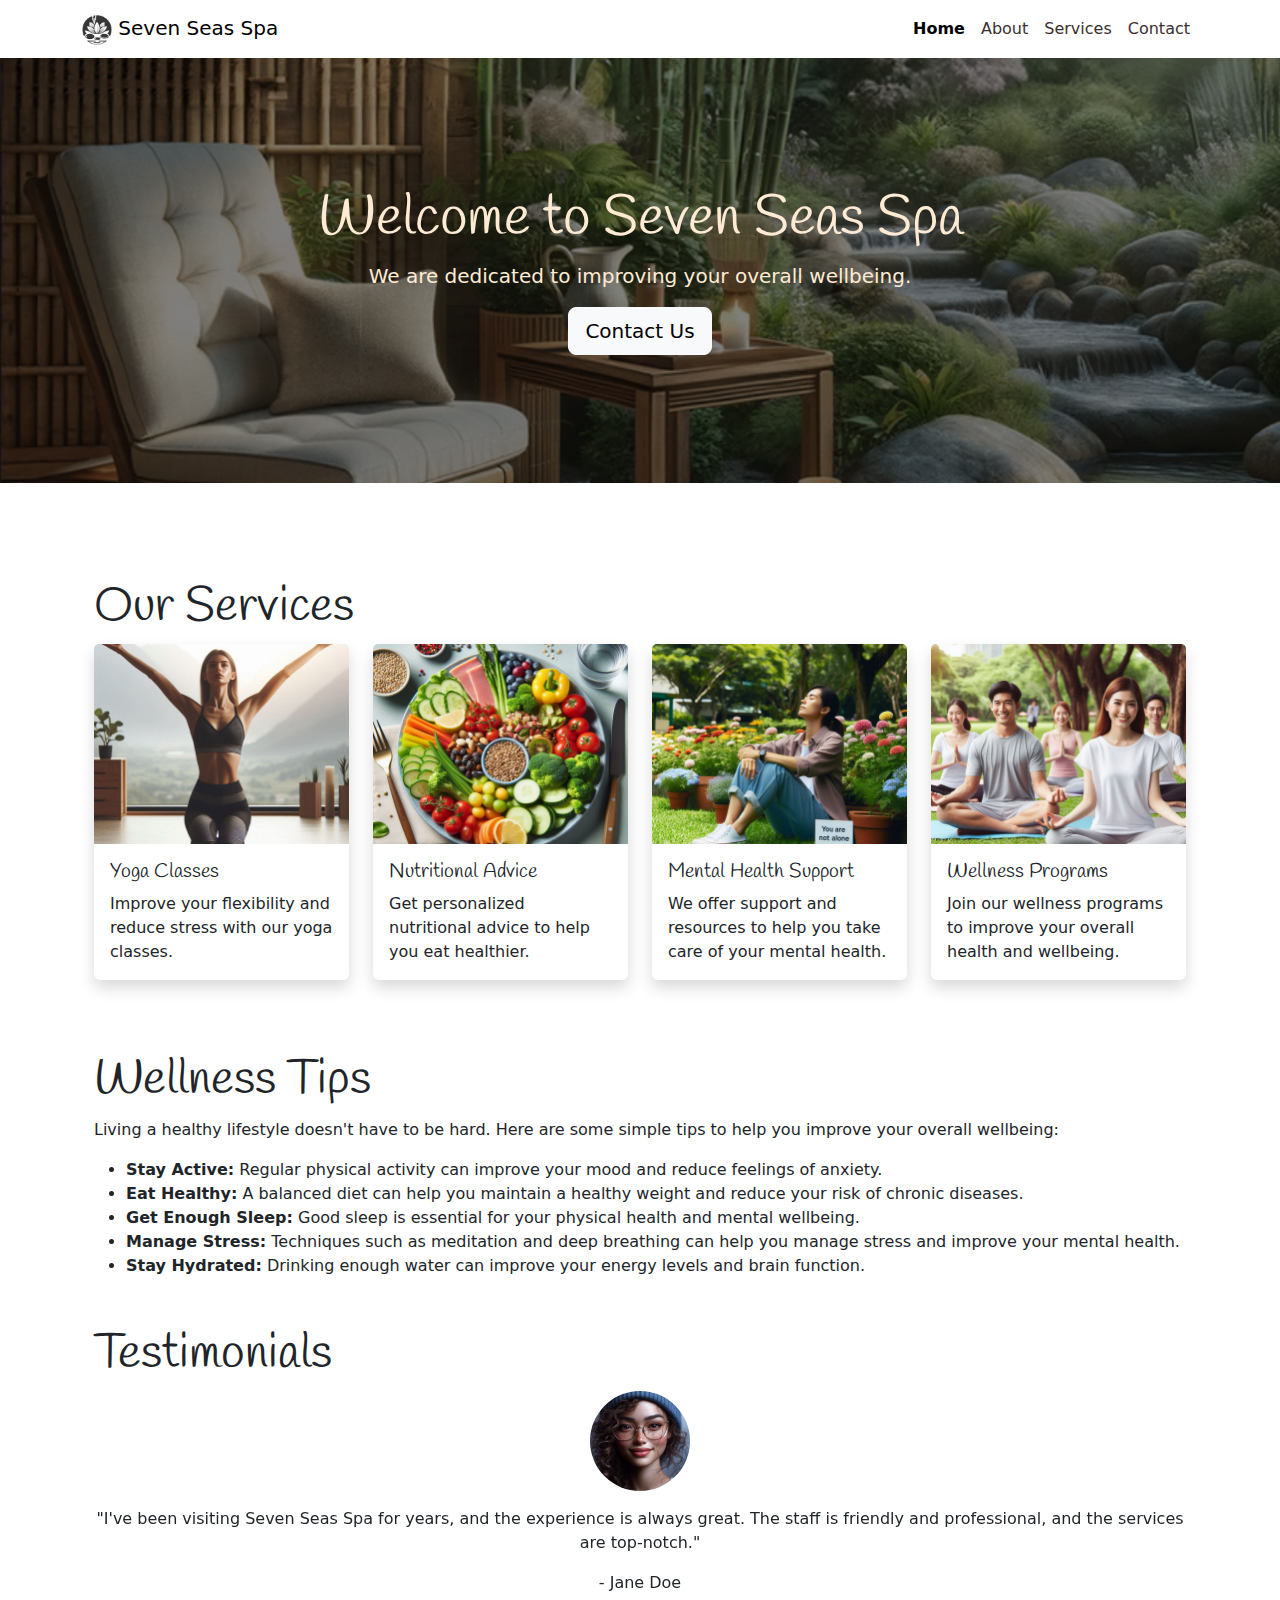
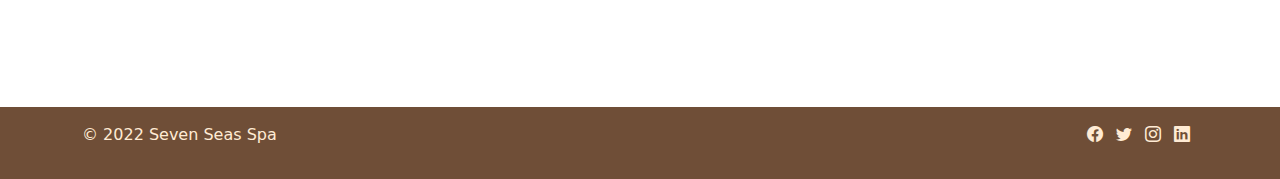
<file: index.html>
<!DOCTYPE html>
<html lang="en">

<head>
    <meta charset="UTF-8">
    <meta name="viewport" content="width=device-width, initial-scale=1.0">
    <link href="https://cdn.jsdelivr.net/npm/bootstrap@5.3.3/dist/css/bootstrap.min.css" rel="stylesheet"
        integrity="sha384-QWTKZyjpPEjISv5WaRU9OFeRpok6YctnYmDr5pNlyT2bRjXh0JMhjY6hW+ALEwIH" crossorigin="anonymous">
    <link rel="stylesheet" href="https://cdn.jsdelivr.net/npm/bootstrap-icons@1.11.3/font/bootstrap-icons.min.css">
    <link href="https://fonts.googleapis.com/css2?family=Handlee&display=swap" rel="stylesheet">
    
    <title>Seven Seas Spa</title>

<link rel="stylesheet" href="assets/css/style.css">
    
</head>

<body>
    <!-- Navigation Bar -->
    <nav class="navbar navbar-expand-lg navbar-light bg-white navbar-custom">
        <div class="container">
            <a class="navbar-brand" href="#">
                <img src="assets/images/logo.png" alt="Logo" width="30" height="30">
                Seven Seas Spa
            </a>
            <button class="navbar-toggler" type="button" data-bs-toggle="collapse" data-bs-target="#navbarNav"
                aria-controls="navbarNav" aria-expanded="false" aria-label="Toggle navigation">
                <span class="navbar-toggler-icon"></span>
            </button>
            <div class="collapse navbar-collapse" id="navbarNav">
                <ul class="navbar-nav ms-auto">
                    <li class="nav-item">
                        <a class="nav-link active" aria-current="page" href="index.html">Home</a>
                    </li>
                    <li class="nav-item">
                        <a class="nav-link" href="about.html">About</a>
                    </li>
                    <li class="nav-item">
                        <a class="nav-link" href="services.html">Services</a>
                    </li>
                    <li class="nav-item">
                        <a class="nav-link" href="contact.html">Contact</a>
                    </li>
                </ul>
            </div>
        </div>
    </nav>

    <!-- Hero Section -->
    <header class="hero text-center" id="mainContent">
        <div class="container">
            <h1 class="display-4">
                <span class="hero-part-1">Welcome to</span>
                <span class="hero-part-2">Seven Seas Spa</span>
            </h1>
            <p class="lead">We are dedicated to improving your overall wellbeing.</p>
            <a href="contact.html" class="btn btn-light btn-lg" role="button" tabindex="0">Contact Us</a>
        </div>
    </header>


    <!-- Main Section -->
    <main class="container my-5">
        <div class="container">
            <!-- Services Overview -->
            <section class="my-5">
                <h2 class="display-5">Our Services</h2>
                <div class="row">
                    <div class="col-lg-3 col-md-6 mb-4 d-flex align-items-stretch">
                        <div class="card shadow" tabindex="0">
                            <img src="assets/images/yoga.png" alt="Yoga Class" class="card-img-top">
                            <div class="card-body">
                                <h5 class="card-title">Yoga Classes</h5>
                                <p class="card-text">Improve your flexibility and reduce stress with our yoga classes.
                                </p>
                            </div>
                        </div>
                    </div>
                    <div class="col-lg-3 col-md-6 mb-4 d-flex align-items-stretch">
                        <div class="card shadow" tabindex="0">
                            <img src="assets/images/nutrition.png" alt="Nutritional Advice" class="card-img-top">
                            <div class="card-body">
                                <h5 class="card-title">Nutritional Advice</h5>
                                <p class="card-text">Get personalized nutritional advice to help you eat healthier.</p>
                            </div>
                        </div>
                    </div>
                    <div class="col-lg-3 col-md-6 mb-4 d-flex align-items-stretch">
                        <div class="card shadow" tabindex="0">
                            <img src="assets/images/mental_health.png" class="card-img-top" alt="Mental Health">
                            <div class="card-body">
                                <h5 class="card-title">Mental Health Support</h5>
                                <p class="card-text">We offer support and resources to help you take care of your mental
                                    health.</p>
                            </div>
                        </div>
                    </div>
                    <div class="col-lg-3 col-md-6 mb-4 d-flex align-items-stretch">
                        <div class="card shadow" tabindex="0">
                            <img src="assets/images/wellness.png" class="card-img-top" alt="Wellness Programs">
                            <div class="card-body">
                                <h5 class="card-title">Wellness Programs</h5>
                                <p class="card-text">Join our wellness programs to improve your overall health and
                                    wellbeing.</p>
                            </div>
                        </div>
                    </div>
                </div>
            </section>
            <!-- Wellness Tips Section -->
            <section class="my-5">
                <h2 class="display-5">Wellness Tips</h2>
                <p>Living a healthy lifestyle doesn't have to be hard. Here are some simple tips to help you improve
                    your
                    overall wellbeing:</p>
                <ul>
                    <li><strong>Stay Active:</strong> Regular physical activity can improve your mood and reduce
                        feelings of
                        anxiety.</li>
                    <li><strong>Eat Healthy:</strong> A balanced diet can help you maintain a healthy weight and reduce
                        your
                        risk of chronic diseases.</li>
                    <li><strong>Get Enough Sleep:</strong> Good sleep is essential for your physical health and mental
                        wellbeing.</li>
                    <li><strong>Manage Stress:</strong> Techniques such as meditation and deep breathing can help you
                        manage
                        stress and improve your mental health.</li>
                    <li><strong>Stay Hydrated:</strong> Drinking enough water can improve your energy levels and brain
                        function.</li>
                </ul>
            </section>
            <!-- Testimonial Section -->
            <section class="my-5">
                <h2 class="display-5">Testimonials</h2>
                <div id="testimonialCarousel" class="carousel slide" data-bs-ride="carousel" role="region"
                    aria-label="Testimonials" tabindex="0">
                    <div class="carousel-inner">
                        <div class="carousel-item active">
                            <div class="testimonial text-center">
                                <img src="assets/images/testimonial1.png" alt="Profile Picture of Jane Doe"
                                    class="rounded-circle mb-3 testimonial-image">
                                <p>"I&apos;ve been visiting Seven Seas Spa for years, and the experience is always
                                    great. The
                                    staff is friendly and professional, and the services are top-notch."</p>
                                <p>- Jane Doe</p>
                            </div>
                        </div>
                        <div class="carousel-item">
                            <div class="testimonial text-center">
                                <img src="assets/images/testimonial2.png" alt="Profile Picture of John Smith"
                                    class="rounded-circle mb-3 testimonial-image">
                                <p>"The wellness programs at Seven Seas Spa have helped me improve my overall health and
                                    wellbeing. I highly recommend them."</p>
                                <p>- John Smith</p>
                            </div>
                        </div>
                        <div class="carousel-item">
                            <div class="testimonial text-center">
                                <img src="assets/images/testimonial3.png" alt="Profile Picture of Emilty Johnson"
                                    class="rounded-circle mb-3 testimonial-image">
                                <p>"The spa treatments at Seven Seas Spa are the best I've ever had. I always leave
                                    feeling refreshed and rejuvenated."</p>
                                <p>- Emily Johnson</p>
                            </div>
                        </div>
                        <div class="carousel-item">
                            <div class="testimonial text-center">
                                <img src="assets/images/testimonial4.png" alt="Profile Picture of Micheal Brown"
                                    class="rounded-circle mb-3 testimonial-image">
                                <p>"I love the relaxing atmosphere at Seven Seas Spa. It's the perfect place to unwind
                                    after a long week."</p>
                                <p>- Michael Brown</p>
                            </div>
                        </div>
                    </div>
                    <button class="carousel-control-prev" type="button" data-bs-target="#testimonialCarousel"
                        data-bs-slide="prev">
                        <span class="carousel-control-prev-icon" aria-hidden="true"></span>
                        <span class="visually-hidden">Previous</span>
                    </button>
                    <button class="carousel-control-next" type="button" data-bs-target="#testimonialCarousel"
                        data-bs-slide="next">
                        <span class="carousel-control-next-icon" aria-hidden="true"></span>
                        <span class="visually-hidden">Next</span>
                    </button>
                </div>
            </section>
        </div>
    </main>

    <!-- Footer -->
    <footer class="footer text-center text-lg-start py-3 mt-auto">
        <div class="container">
            <div class="row">
                <div class="col-md-6 text-md-start mb-3 mb-md-0">
                    <p>© 2022 Seven Seas Spa</p>
                </div>
                <div class="col-md-6 text-md-end">
                    <a href="https://www.facebook.com/Code.InstituteIRL/" target="_blank" rel="noopener noreferrer"
                        aria-label="Visit our Facebook page" class="me-2"><i class="bi bi-facebook"></i></a>
                    <a href="https://x.com/codeinstitute" target="_blank" rel="noopener noreferrer"
                        aria-label="Follow us on Twitter" class="me-2"><i class="bi bi-twitter"></i></a>
                    <a href="https://www.instagram.com/codeinstitute/" target="_blank" rel="noopener noreferrer"
                        aria-label="Follow us on Instagram" class="me-2"><i class="bi bi-instagram"></i></a>
                    <a href="https://www.linkedin.com/school/code-institute/" target="_blank" rel="noopener noreferrer"
                        aria-label="Connect with us on LinkedIn" class="me-2"><i class="bi bi-linkedin"></i></a>
                </div>
            </div>
        </div>
    </footer>

    <script src="https://cdn.jsdelivr.net/npm/bootstrap@5.3.3/dist/js/bootstrap.bundle.min.js"
        integrity="sha384-YvpcrYf0tY3lHB60NNkmXc5s9fDVZLESaAA55NDzOxhy9GkcIdslK1eN7N6jIeHz"
        crossorigin="anonymous"></script>

</body>

</html>
</file>
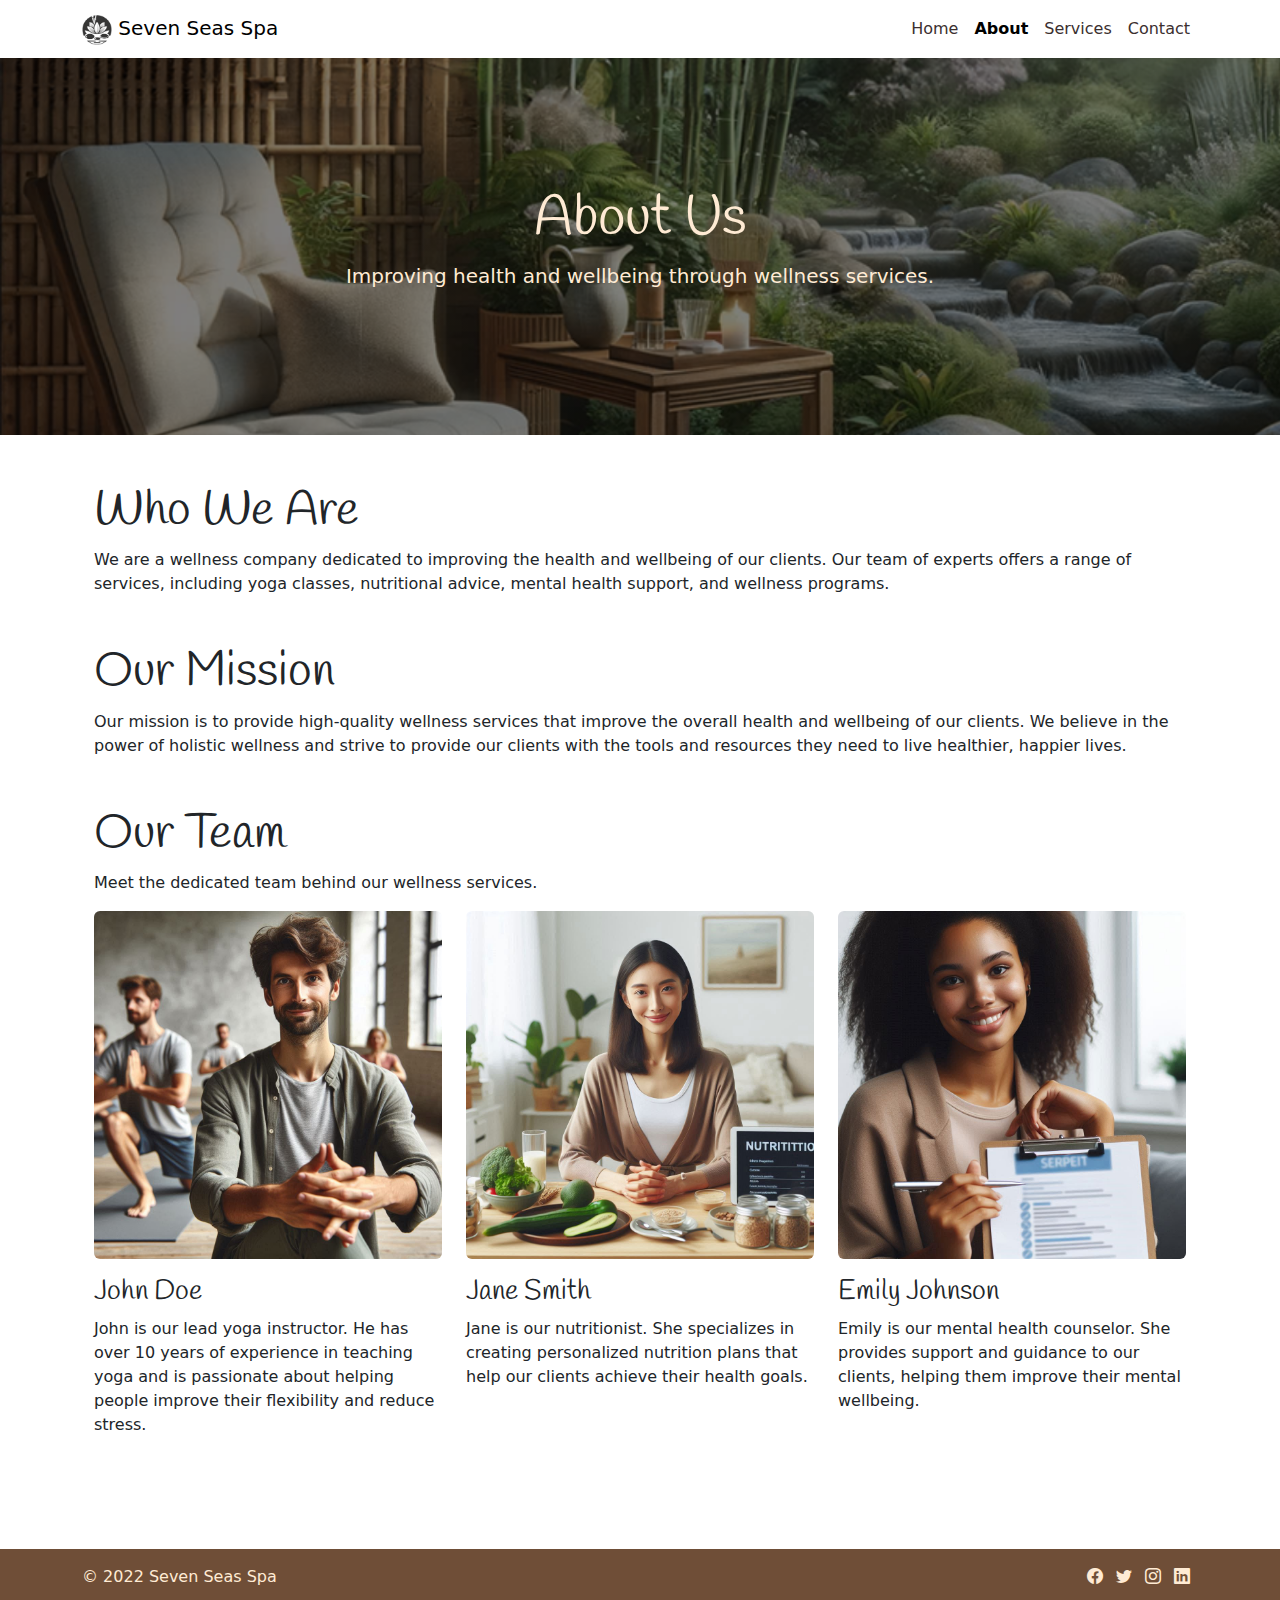
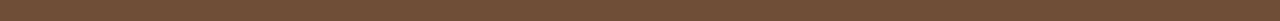
<file: about.html>
<!DOCTYPE html>
<html lang="en">

<head>
    <meta charset="UTF-8">
    <meta name="viewport" content="width=device-width, initial-scale=1.0">
    <link href="https://cdn.jsdelivr.net/npm/bootstrap@5.3.3/dist/css/bootstrap.min.css" rel="stylesheet"
        integrity="sha384-QWTKZyjpPEjISv5WaRU9OFeRpok6YctnYmDr5pNlyT2bRjXh0JMhjY6hW+ALEwIH" crossorigin="anonymous">
    <link rel="stylesheet" href="https://cdn.jsdelivr.net/npm/bootstrap-icons@1.11.3/font/bootstrap-icons.min.css">
    <link href="https://fonts.googleapis.com/css2?family=Handlee&display=swap" rel="stylesheet">
   
    <title>Seven Seas Spa</title>

    <link rel="stylesheet" href="assets/css/style.css">
</head>

<body>
    <!-- Navigation Bar -->
    <nav class="navbar navbar-expand-lg navbar-light bg-white navbar-custom">
        <div class="container">
            <a class="navbar-brand" href="#">
                <img src="assets/images/logo.png" alt="Logo" width="30" height="30">
                Seven Seas Spa
            </a>
            <button class="navbar-toggler" type="button" data-bs-toggle="collapse" data-bs-target="#navbarNav"
                aria-controls="navbarNav" aria-expanded="false" aria-label="Toggle navigation">
                <span class="navbar-toggler-icon"></span>
            </button>
            <div class="collapse navbar-collapse" id="navbarNav">
                <ul class="navbar-nav ms-auto">
                    <li class="nav-item">
                        <a class="nav-link" aria-current="page" href="index.html">Home</a>
                    </li>
                    <li class="nav-item">
                        <a class="nav-link active" href="about.html">About</a>
                    </li>
                    <li class="nav-item">
                        <a class="nav-link" href="services.html">Services</a>
                    </li>
                    <li class="nav-item">
                        <a class="nav-link" href="contact.html">Contact</a>
                    </li>
                </ul>
            </div>
        </div>
    </nav>

    <!-- Hero Section -->
    <header class="hero text-center" id="mainContent">
        <div class="container">
            <h1 class="display-4">About Us</h1>
            <p class="lead">Improving health and wellbeing through wellness services.</p>
        </div>
    </header>

    <!-- Main Section -->
    <main class="container my-5">
        <div class="container">
            <h2 class="display-5">Who We Are</h2>
            <p>We are a wellness company dedicated to improving the health and wellbeing of our clients. Our team of
                experts offers a range of services, including yoga classes, nutritional advice, mental health support,
                and wellness programs.</p>

            <!-- About Us Section -->
            <section class="my-5">
                <h2 class="display-5">Our Mission</h2>
                <p>Our mission is to provide high-quality wellness services that improve the overall health and
                    wellbeing of our clients. We believe in the power of holistic wellness and strive to provide our
                    clients with the tools and resources they need to live healthier, happier lives.</p>
            </section>

            <!-- Our Team Section -->
            <section class="my-5">
                <h2 class="display-5">Our Team</h2>
                <p>Meet the dedicated team behind our wellness services.</p>

                <div class="row">
                    <div class="col-md-4">
                        <img src="./assets/images/john_doe.png" alt="John Doe" class="img-fluid rounded mb-3">
                        <h3>John Doe</h3>
                        <p>John is our lead yoga instructor. He has over 10 years of experience in teaching yoga and is
                            passionate about helping people improve their flexibility and reduce stress.</p>
                    </div>
                    <div class="col-md-4">
                        <img src="./assets/images/jane_smith.png" alt="Jane Smith" class="img-fluid rounded mb-3">
                        <h3>Jane Smith</h3>
                        <p>Jane is our nutritionist. She specializes in creating personalized nutrition plans that help
                            our clients achieve their health goals.</p>
                    </div>
                    <div class="col-md-4">
                        <img src="./assets/images/emily_johnson.png" alt="Emily Johnson" class="img-fluid rounded mb-3">
                        <h3>Emily Johnson</h3>
                        <p>Emily is our mental health counselor. She provides support and guidance to our clients,
                            helping them improve their mental wellbeing.</p>
                    </div>
                </div>
            </section>
        </div>
    </main>

    <!-- Footer -->
    <footer class="footer text-center text-lg-start py-3 mt-auto">
        <div class="container">
            <div class="row">
                <div class="col-md-6 text-md-start mb-3 mb-md-0">
                    <p>© 2022 Seven Seas Spa</p>
                </div>
                <div class="col-md-6 text-md-end">
                    <a href="https://www.facebook.com/Code.InstituteIRL/" target="_blank" rel="noopener noreferrer"
                        aria-label="Visit our Facebook page" class="me-2"><i class="bi bi-facebook"></i></a>
                    <a href="https://x.com/codeinstitute" target="_blank" rel="noopener noreferrer"
                        aria-label="Follow us on Twitter" class="me-2"><i class="bi bi-twitter"></i></a>
                    <a href="https://www.instagram.com/codeinstitute/" target="_blank" rel="noopener noreferrer"
                        aria-label="Follow us on Instagram" class="me-2"><i class="bi bi-instagram"></i></a>
                    <a href="https://www.linkedin.com/school/code-institute/" target="_blank" rel="noopener noreferrer"
                        aria-label="Connect with us on LinkedIn" class="me-2"><i class="bi bi-linkedin"></i></a>
                </div>
            </div>
        </div>
    </footer>

    <script src="https://cdn.jsdelivr.net/npm/bootstrap@5.3.3/dist/js/bootstrap.bundle.min.js"
        integrity="sha384-YvpcrYf0tY3lHB60NNkmXc5s9fDVZLESaAA55NDzOxhy9GkcIdslK1eN7N6jIeHz"
        crossorigin="anonymous"></script>

</body>

</html>
</file>
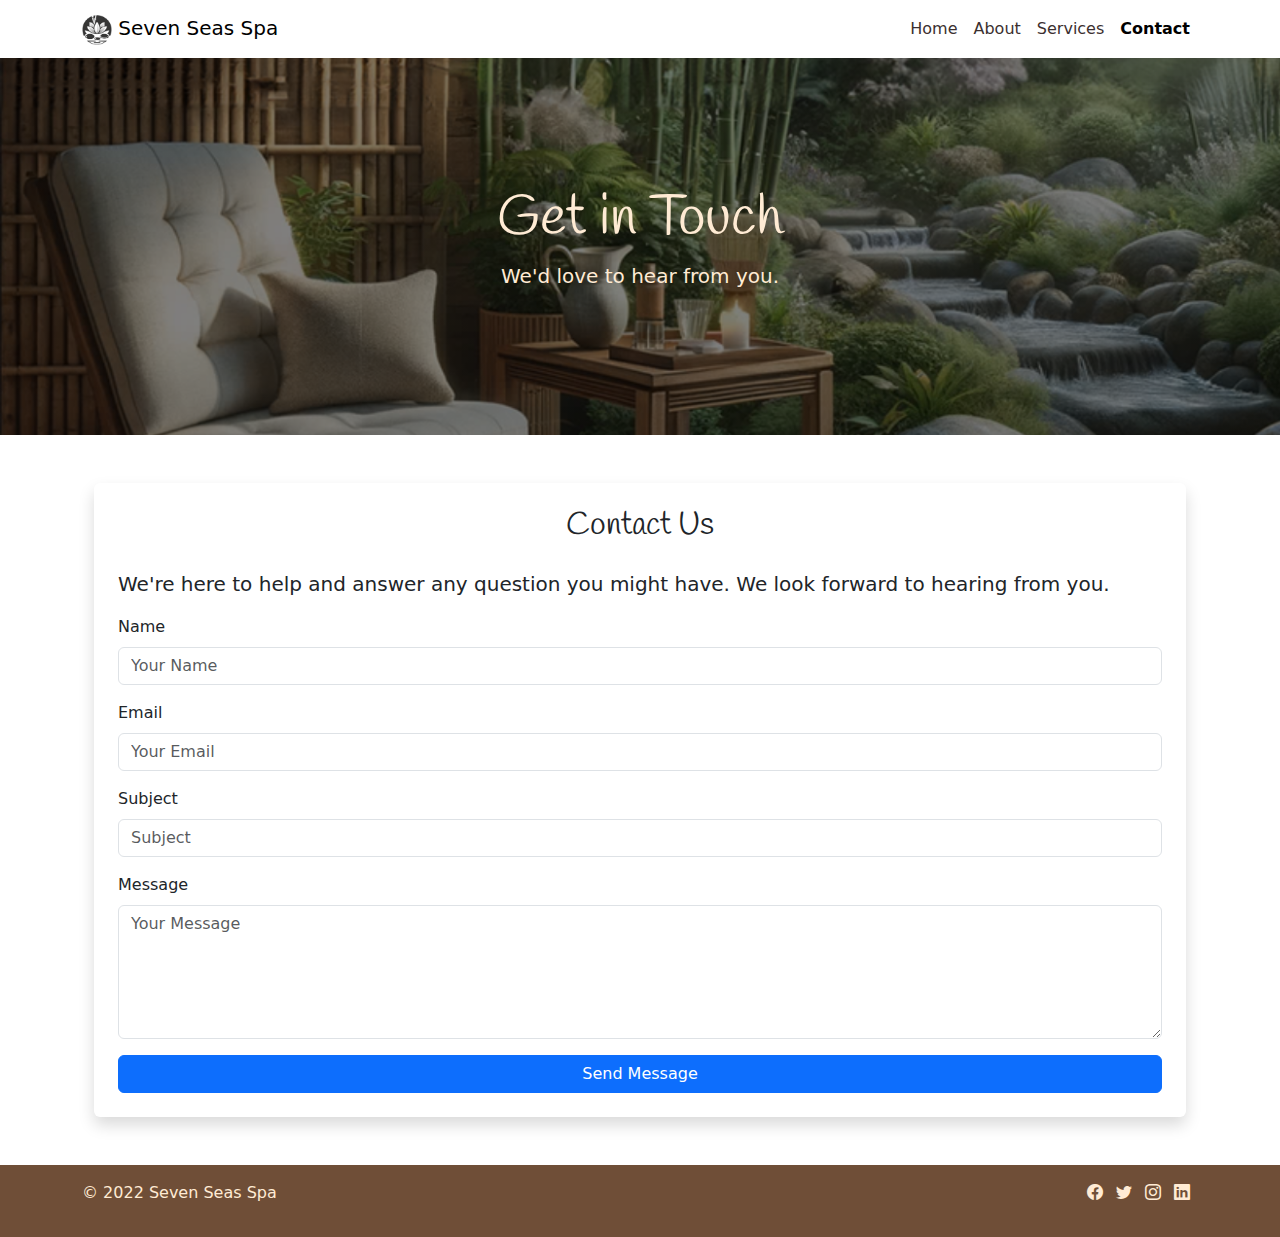
<file: contact.html>
<!DOCTYPE html>
<html lang="en">

<head>
    <meta charset="UTF-8">
    <meta name="viewport" content="width=device-width, initial-scale=1.0">
    <link href="https://cdn.jsdelivr.net/npm/bootstrap@5.3.3/dist/css/bootstrap.min.css" rel="stylesheet"
        integrity="sha384-QWTKZyjpPEjISv5WaRU9OFeRpok6YctnYmDr5pNlyT2bRjXh0JMhjY6hW+ALEwIH" crossorigin="anonymous">
    <link rel="stylesheet" href="https://cdn.jsdelivr.net/npm/bootstrap-icons@1.11.3/font/bootstrap-icons.min.css">
    <link href="https://fonts.googleapis.com/css2?family=Handlee&display=swap" rel="stylesheet">
   
    <title>Seven Seas Spa</title>

    <link rel="stylesheet" href="assets/css/style.css">
</head>

<body>
    <!-- Navigation Bar -->
    <nav class="navbar navbar-expand-lg navbar-light bg-white navbar-custom">
        <div class="container">
            <a class="navbar-brand" href="#">
                <img src="assets/images/logo.png" alt="Logo" width="30" height="30">
                Seven Seas Spa
            </a>
            <button class="navbar-toggler" type="button" data-bs-toggle="collapse" data-bs-target="#navbarNav"
                aria-controls="navbarNav" aria-expanded="false" aria-label="Toggle navigation">
                <span class="navbar-toggler-icon"></span>
            </button>
            <div class="collapse navbar-collapse" id="navbarNav">
                <ul class="navbar-nav ms-auto">
                    <li class="nav-item">
                        <a class="nav-link" aria-current="page" href="index.html">Home</a>
                    </li>
                    <li class="nav-item">
                        <a class="nav-link" href="about.html">About</a>
                    </li>
                    <li class="nav-item">
                        <a class="nav-link" href="services.html">Services</a>
                    </li>
                    <li class="nav-item">
                        <a class="nav-link active" href="contact.html">Contact</a>
                    </li>
                </ul>
            </div>
        </div>
    </nav>

    <!-- Hero Section -->
    <header class="hero text-center" id="mainContent">
        <div class="container">
            <h1 class="display-4">Get in Touch</h1>
            <p class="lead">We'd love to hear from you.</p>
        </div>
    </header>

    <!-- Main Section -->
    <main class="container my-5">
        <div class="container">
            <div class="card shadow p-4">
                <h2 class="card-title text-center mb-4">Contact Us</h2>
                <p class="lead">We're here to help and answer any question you might have. We look forward to hearing
                    from you.</p>
                <form action="thankyou.html">
                    <div class="mb-3">
                        <label for="name" class="form-label">Name</label>
                        <input type="text" class="form-control" id="name" placeholder="Your Name" required>
                    </div>
                    <div class="mb-3">
                        <label for="email" class="form-label">Email</label>
                        <input type="email" class="form-control" id="email" placeholder="Your Email" required>
                    </div>
                    <div class="mb-3">
                        <label for="subject" class="form-label">Subject</label>
                        <input type="text" class="form-control" id="subject" placeholder="Subject" required>
                    </div>
                    <div class="mb-3">
                        <label for="message" class="form-label">Message</label>
                        <textarea class="form-control" id="message" rows="5" placeholder="Your Message"
                            required></textarea>
                    </div>
                    <div class="d-grid">
                        <button type="submit" class="btn btn-primary">Send Message</button>
                    </div>
                </form>
            </div>
        </div>
    </main>

    <!-- Footer -->
    <footer class="footer text-center text-lg-start py-3 mt-auto">
        <div class="container">
            <div class="row">
                <div class="col-md-6 text-md-start mb-3 mb-md-0">
                    <p>© 2022 Seven Seas Spa</p>
                </div>
                <div class="col-md-6 text-md-end">
                    <a href="https://www.facebook.com/Code.InstituteIRL/" target="_blank" rel="noopener noreferrer"
                        aria-label="Visit our Facebook page" class="me-2"><i class="bi bi-facebook"></i></a>
                    <a href="https://x.com/codeinstitute" target="_blank" rel="noopener noreferrer"
                        aria-label="Follow us on Twitter" class="me-2"><i class="bi bi-twitter"></i></a>
                    <a href="https://www.instagram.com/codeinstitute/" target="_blank" rel="noopener noreferrer"
                        aria-label="Follow us on Instagram" class="me-2"><i class="bi bi-instagram"></i></a>
                    <a href="https://www.linkedin.com/school/code-institute/" target="_blank" rel="noopener noreferrer"
                        aria-label="Connect with us on LinkedIn" class="me-2"><i class="bi bi-linkedin"></i></a>
                </div>
            </div>
        </div>
    </footer>

    <script src="https://cdn.jsdelivr.net/npm/bootstrap@5.3.3/dist/js/bootstrap.bundle.min.js"
        integrity="sha384-YvpcrYf0tY3lHB60NNkmXc5s9fDVZLESaAA55NDzOxhy9GkcIdslK1eN7N6jIeHz"
        crossorigin="anonymous"></script>

</body>

</html>
</file>
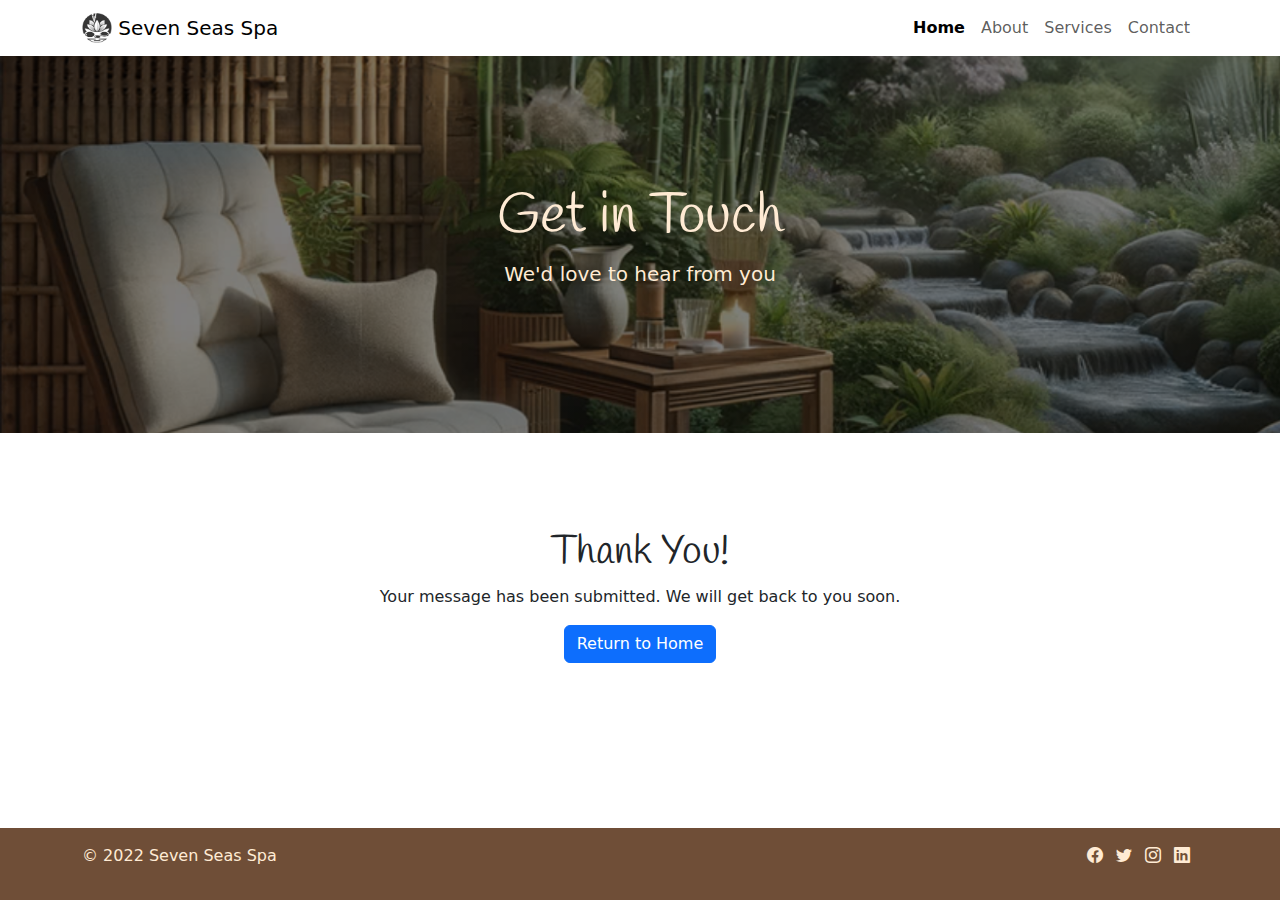
<file: thankyou.html>
<!DOCTYPE html>
<html lang="en">

<head>
    <meta charset="UTF-8">
    <meta name="viewport" content="width=device-width, initial-scale=1.0">
    <link href="https://cdn.jsdelivr.net/npm/bootstrap@5.3.3/dist/css/bootstrap.min.css" rel="stylesheet"
        integrity="sha384-QWTKZyjpPEjISv5WaRU9OFeRpok6YctnYmDr5pNlyT2bRjXh0JMhjY6hW+ALEwIH" crossorigin="anonymous">
    <link rel="stylesheet" href="https://cdn.jsdelivr.net/npm/bootstrap-icons@1.11.3/font/bootstrap-icons.min.css">
    <link href="https://fonts.googleapis.com/css2?family=Handlee&display=swap" rel="stylesheet">
   
    <title>Seven Seas Spa</title>

    <link rel="stylesheet" href="assets/css/style.css">
</head>

<body>
    <!-- Navigation Bar -->
    <nav class="navbar navbar-expand-lg navbar-light bg-white">
        <div class="container">
            <a class="navbar-brand" href="#">
                <img src="assets/images/logo.png" alt="Logo" width="30" height="30" class="d-inline-block align-top">
                Seven Seas Spa
            </a>
            <button class="navbar-toggler" type="button" data-bs-toggle="collapse" data-bs-target="#navbarNav"
                aria-controls="navbarNav" aria-expanded="false" aria-label="Toggle navigation">
                <span class="navbar-toggler-icon"></span>
            </button>
            <div class="collapse navbar-collapse justify-content-end" id="navbarNav">
                <ul class="navbar-nav">
                    <li class="nav-item active">
                        <a class="nav-link" href="index.html">Home</a>
                    </li>
                    <li class="nav-item">
                        <a class="nav-link" href="about.html">About</a>
                    </li>
                    <li class="nav-item">
                        <a class="nav-link" href="services.html">Services</a>
                    </li>
                    <li class="nav-item">
                        <a class="nav-link" href="contact.html">Contact</a>
                    </li>
                </ul>
            </div>
        </div>
    </nav>

    <!-- Hero Section -->
    <header class="hero text-center" id="mainContent">
        <div class="container">
            <h1 class="display-4">Get in Touch</h1>
            <p class="lead">We'd love to hear from you</p>
        </div>
    </header>

    <!-- Main Section -->
    <main class="container my-5">
        <div class="container">
            <!-- Thank You Message -->
            <section class="my-5 text-center contact-section">
                <h1>Thank You!</h1>
                <p>Your message has been submitted. We will get back to you soon.</p>
                <a href="index.html" class="btn btn-primary">Return to Home</a>
            </section>
        </div>
    </main>

    <!-- Footer -->
    <footer class="footer text-center text-lg-start py-3 mt-auto">
        <div class="container">
            <div class="row">
                <div class="col-md-6 text-md-start mb-3 mb-md-0">
                    <p>© 2022 Seven Seas Spa</p>
                </div>
                <div class="col-md-6 text-md-end">
                    <a href="https://www.facebook.com/Code.InstituteIRL/" target="_blank" rel="noopener noreferrer"
                        aria-label="Visit our Facebook page" class="me-2"><i class="bi bi-facebook"></i></a>
                    <a href="https://x.com/codeinstitute" target="_blank" rel="noopener noreferrer"
                        aria-label="Follow us on Twitter" class="me-2"><i class="bi bi-twitter"></i></a>
                    <a href="https://www.instagram.com/codeinstitute/" target="_blank" rel="noopener noreferrer"
                        aria-label="Follow us on Instagram" class="me-2"><i class="bi bi-instagram"></i></a>
                    <a href="https://www.linkedin.com/school/code-institute/" target="_blank" rel="noopener noreferrer"
                        aria-label="Connect with us on LinkedIn" class="me-2"><i class="bi bi-linkedin"></i></a>
                </div>
            </div>
        </div>
    </footer>

    <script src="https://cdn.jsdelivr.net/npm/bootstrap@5.3.3/dist/js/bootstrap.bundle.min.js"
        integrity="sha384-YvpcrYf0tY3lHB60NNkmXc5s9fDVZLESaAA55NDzOxhy9GkcIdslK1eN7N6jIeHz"
        crossorigin="anonymous"></script>

</body>

</html>
</file>
<file: assets/css/style.css>
/* Apply the Handlee font to all headings */
h1, h2, h3, h4, h5, h6 {
    font-family: 'Handlee', cursive;
}

.navbar-custom {
    color: #3B2F2F;
}

.navbar-custom .nav-link {
    color: #3B2F2F;
}

.navbar-custom .nav-link.active {
    font-weight: bold;
}

/* Make the navbar sticky */
.navbar {
    position: sticky;
    top: 0;
    z-index: 1000;
}

/* Style the hero section */
.hero {
    background: linear-gradient(rgba(0, 0, 0, 0.5), rgba(0, 0, 0, 0.5)), url('../images/hero.png');
    background-size: cover;
    background-repeat: no-repeat;
    background-attachment: fixed;
    color: #FFEBD4;
    padding: 8rem 0;
}

body {
    display: flex;
    flex-direction: column;
    min-height: 100vh;
}

/* 
This CSS rule adds padding to the left and right of the body and main elements. 
This ensures that the content is not right up against the viewport on small screens.
*/
main {
    margin: 2rem 0;
}

/* Style the footer */
.footer {
    margin-top: auto;
    background-color: #6F4E37;
    color: #FFEBD4;
}

.footer i.bi {
    color: #FFEBD4;
}

/* Highlight the active nav link */
.nav-item.active .nav-link {
    color: #000000;
    /* Change to the color you want */
    font-weight: bolder;
    /* Makes the text bold */
}

/* Style the service cards */
.card {
    border: none;
}

.card-img-top {
    height: 200px;
    object-fit: cover;
}

/* Set the size of the testimonial images */
.testimonial-image {
    width: 100px;
    height: 100px;
}

/* Applies rounded corners to images with the 'rounded-image' class. Adjust the border-radius value to control the roundness. */
.rounded-image {
    border-radius: 15px;
    /* Adjust the px value as needed */
}
</file>
